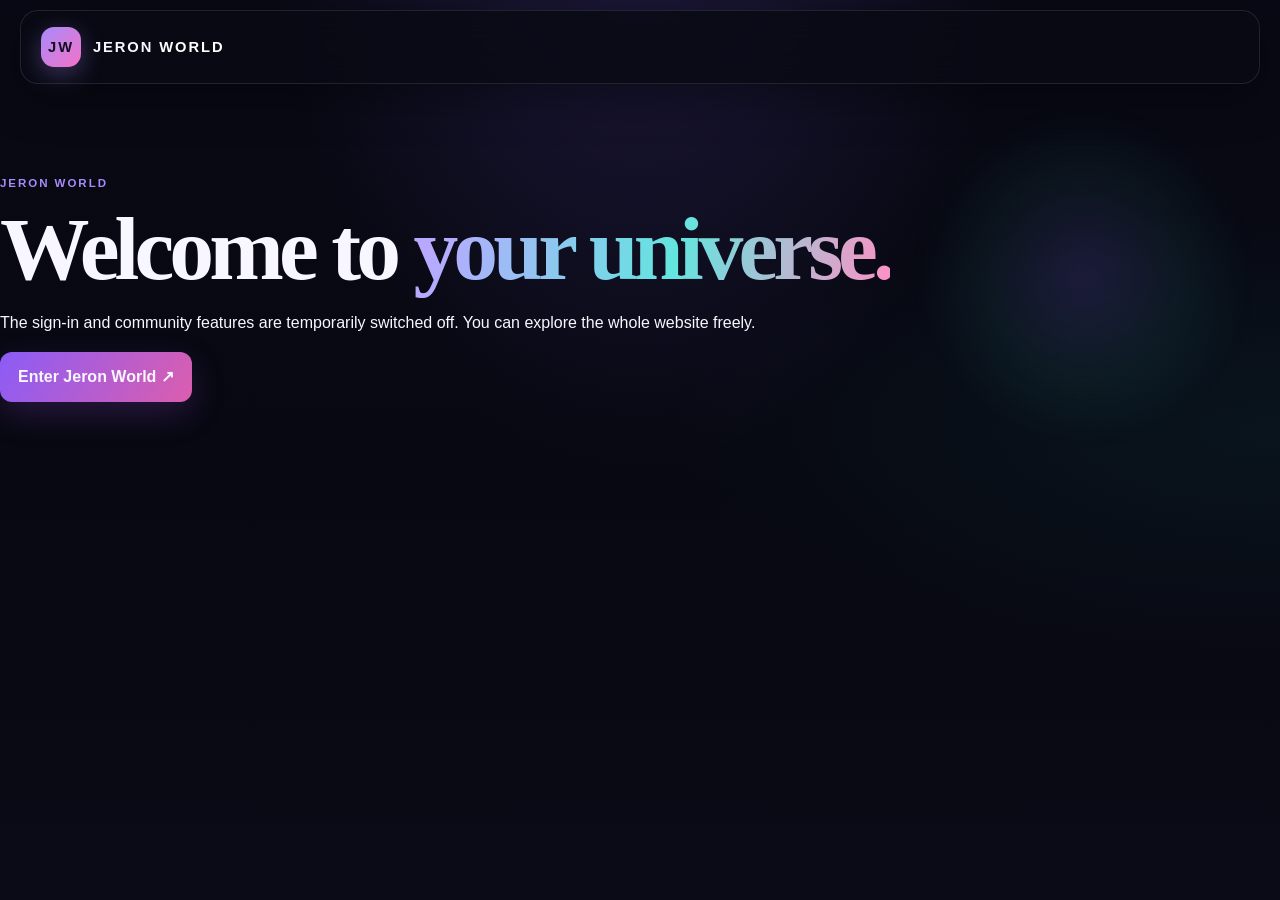
<file: community.html>
<!doctype html>
<html lang="en">
<head>
<meta charset="utf-8"><meta name="viewport" content="width=device-width,initial-scale=1">
<meta name="theme-color" content="#080811"><meta name="description" content="Explore Jeron World.">
<title>Explore | Jeron World</title>
<link rel="stylesheet" href="style.css?v=20261104f">
<script src="script.js?v=20261104f" defer></script>
</head>
<body>
<header class="site-header"><a class="brand" href="index.html"><span class="brand-mark">JW</span><span>JERON <b>WORLD</b></span></a></header>
<main class="page-hero"><p class="eyebrow">JERON WORLD</p><h1>Welcome to <span>your universe.</span></h1><p>The sign-in and community features are temporarily switched off. You can explore the whole website freely.</p><a class="button button-primary" href="index.html">Enter Jeron World ↗</a></main>
</body></html>
</file>
<file: style.css>
:root{--bg:#080811;--panel:#12121f;--text:#f8f7ff;--muted:#aaa8bd;--purple:#a78bfa;--pink:#f472c8;--line:rgba(255,255,255,.1);--max:1180px}*{box-sizing:border-box}html{scroll-behavior:smooth}body{margin:0;background:radial-gradient(ellipse at 75% -5%,#30204c 0,transparent 35%),var(--bg);color:var(--text);font:16px/1.65 'DM Sans',sans-serif}a{color:inherit;text-decoration:none}img{display:block;max-width:100%}.site-header{position:sticky;top:0;z-index:50;display:flex;align-items:center;justify-content:space-between;gap:20px;max-width:var(--max);margin:auto;padding:14px 24px;background:#080811ed;backdrop-filter:blur(18px);border-bottom:1px solid var(--line)}.brand{display:flex;align-items:center;gap:10px;font-weight:800;letter-spacing:.1em;font-size:.9rem}.brand-mark{display:grid;place-items:center;width:40px;height:40px;border-radius:13px;background:linear-gradient(135deg,var(--purple),var(--pink))}.main-nav{display:flex;gap:clamp(10px,2vw,23px)}.main-nav a{color:var(--muted);font-size:.9rem;font-weight:700}.main-nav a:hover{color:#fff}.menu-toggle{display:none;background:#19182a;border:1px solid var(--line);border-radius:10px;color:#fff;padding:9px 13px}main{max-width:var(--max);margin:auto;padding:0 24px 80px}.hero{display:grid;grid-template-columns:1.08fr .92fr;gap:48px;align-items:center;padding:75px 0 55px}.eyebrow{color:var(--purple);font-size:.72rem;font-weight:800;letter-spacing:.17em;text-transform:uppercase;margin:0 0 12px}.hero h1,.page-hero h1{font:700 clamp(2.8rem,6vw,5.4rem)/1.02 'Space Grotesk';letter-spacing:-.055em;margin:0}.hero h1 span,.page-hero h1 span{background:linear-gradient(100deg,#c4b5fd,#f0abdc);background-clip:text;color:transparent}.hero-intro,.page-hero>p:last-child{color:var(--muted);font-size:1.1rem;max-width:650px}.hero-actions{display:flex;flex-wrap:wrap;gap:12px;margin-top:26px}.button{display:inline-flex;padding:12px 18px;border-radius:12px;font-weight:800}.button-primary{background:linear-gradient(120deg,#8b5cf6,#db5eae);box-shadow:0 12px 35px #a855f733}.button-quiet{border:1px solid var(--line);background:#ffffff08}.hero-tags{display:flex;flex-wrap:wrap;gap:9px;margin-top:24px}.hero-tags span{padding:7px 12px;border:1px solid var(--line);border-radius:30px;color:var(--muted);font-size:.82rem}.hero-art{height:490px;position:relative;overflow:hidden;border:1px solid var(--line);border-radius:28px;box-shadow:0 25px 70px #0008}.hero-art img{width:100%;height:100%;object-fit:cover}.hero-shade{position:absolute;inset:0;background:linear-gradient(180deg,#08081108,#080811dd)}.hero-symbol{position:absolute;bottom:25px;left:25px;font:700 2.5rem 'Space Grotesk'}.floating-tag{position:absolute;left:20px;padding:7px 12px;border:1px solid #ffffff35;background:#09081299;border-radius:30px;font-size:.68rem;letter-spacing:.13em}.tag-top{top:20px}.tag-bottom{bottom:82px}.section-wrap{padding-top:48px}.section-heading h2,.cta-band h2{font:700 clamp(1.7rem,3vw,2.5rem)/1.15 'Space Grotesk';margin:0}.muted,.small-note{color:var(--muted)}.feature-grid{display:grid;grid-template-columns:repeat(2,1fr);gap:16px}.feature-card{min-height:220px;padding:25px;border:1px solid var(--line);border-radius:22px;background:linear-gradient(135deg,#211a36,#11111d);display:flex;flex-direction:column;align-items:flex-start;transition:.25s}.feature-card:hover{transform:translateY(-4px);border-color:#a78bfa88}.feature-card>span{font-size:.7rem;color:#c4b5fd;letter-spacing:.15em;font-weight:800}.feature-card h3{font:700 1.8rem 'Space Grotesk';margin:22px 0 4px}.feature-card p{color:var(--muted)}.feature-card b{margin-top:auto;color:#e9d5ff}.feature-music{background:linear-gradient(135deg,#152c3b,#11111d)}.feature-movies{background:linear-gradient(135deg,#3a2130,#11111d)}.feature-videos{background:linear-gradient(135deg,#282044,#11111d)}.page-hero{padding:75px 0 36px}.page-hero h1{max-width:900px}.card-grid{display:grid;grid-template-columns:repeat(3,minmax(0,1fr));gap:18px}.content-card{overflow:hidden;border:1px solid var(--line);border-radius:19px;background:linear-gradient(180deg,#171625,#10101a);transition:.25s}.content-card:hover{transform:translateY(-5px);border-color:#a78bfa99}.poster-img{width:100%;aspect-ratio:4/4.8;object-fit:cover;background:var(--panel)}.card-body{padding:16px}.card-body h2{margin:0 0 5px;font:700 1.2rem 'Space Grotesk'}.card-body p{color:var(--muted);font-size:.92rem}.text-link{color:#c4b5fd;font-weight:800}.cta-band{margin-top:65px;padding:36px;border:1px solid #a78bfa44;border-radius:24px;background:radial-gradient(ellipse at 90% 0,#633e8c55,transparent 55%),#151321}.cta-band p{color:var(--muted)}.site-footer{max-width:var(--max);margin:auto;padding:25px 24px 42px;border-top:1px solid var(--line);display:flex;align-items:center;justify-content:space-between;gap:20px;color:var(--muted);font-size:.9rem}.link-grid{display:grid;grid-template-columns:repeat(2,minmax(0,1fr));gap:14px}.social-link{display:flex;justify-content:space-between;align-items:center;gap:15px;padding:19px;border:1px solid var(--line);border-radius:15px;background:#ffffff06}.social-link b{color:#c4b5fd}.about-section{display:grid;grid-template-columns:.85fr 1.15fr;gap:42px;align-items:center;padding-top:30px}.profile-frame{height:430px;overflow:hidden;border:1px solid var(--line);border-radius:25px}.profile-frame img{width:100%;height:100%;object-fit:cover}.about-copy h2{font:700 clamp(2rem,4vw,3.2rem) 'Space Grotesk'}.about-copy p{color:var(--muted)}.video-feature{display:grid;grid-template-columns:1.3fr .7fr;gap:22px;align-items:center;padding:18px;border:1px solid var(--line);border-radius:22px;background:#ffffff06}.video-frame{position:relative;aspect-ratio:16/9;overflow:hidden;border-radius:15px}.video-frame iframe{position:absolute;inset:0;width:100%;height:100%;border:0}.video-copy{padding:10px}.small-note{font-size:.88rem}@media(max-width:900px){.main-nav{gap:10px}.main-nav a{font-size:.8rem}.hero{gap:25px}.hero-art{height:390px}.card-grid{grid-template-columns:repeat(2,minmax(0,1fr))}}@media(max-width:680px){.site-header{flex-wrap:wrap;padding:12px 18px}.menu-toggle{display:block}.main-nav{display:none;order:3;width:100%;flex-direction:column;padding:8px 0 12px}.main-nav.open{display:flex}.main-nav a{padding:8px 4px;font-size:.95rem}main{padding:0 18px 60px}.hero{grid-template-columns:1fr;padding-top:44px}.hero-art{height:280px}.feature-grid,.card-grid,.about-section,.video-feature,.link-grid{grid-template-columns:1fr}.profile-frame{height:330px}.page-hero{padding-top:48px}.site-footer{padding:22px 18px 35px;flex-direction:column;align-items:flex-start}.cta-band{padding:25px}}

/* Streaming-dashboard inspired Movie Hub */
.movie-dashboard{background:#050408;color:#f4f2ec}.movie-dashboard .site-header{background:#050408ed;border-color:#434250}.movie-dashboard .brand-mark{background:linear-gradient(135deg,#49c4d7,#195aa6);color:#050408}.movie-dashboard .main-nav a:hover,.movie-dashboard .main-nav a[aria-current=page]{color:#49c4d7}.movie-main{max-width:1280px}.movie-welcome{display:flex;align-items:center;justify-content:space-between;gap:30px;padding:58px 0 36px}.movie-welcome h1{font:700 clamp(2.5rem,5vw,4.7rem)/1.02 'Space Grotesk';letter-spacing:-.05em;margin:0}.movie-welcome h1 span{color:#49c4d7}.movie-welcome p:not(.eyebrow){color:#aaa8ad;max-width:580px}.movie-welcome-art{width:210px;height:155px;flex:none;border-radius:22px;background:linear-gradient(135deg,#542614,#cf511a 55%,#bb915c);display:flex;flex-direction:column;justify-content:center;align-items:center;box-shadow:0 20px 55px #cf511a22;transform:rotate(2deg)}.movie-welcome-art span{font:700 4rem 'Space Grotesk';color:#fff}.movie-welcome-art small{letter-spacing:.2em;font-weight:800;color:#fff}.movie-toolbar{padding:18px;border:1px solid #434250;border-radius:18px;background:#111016;display:grid;gap:16px}.movie-search{display:flex;align-items:center;gap:12px;background:#050408;border:1px solid #434250;border-radius:12px;padding:0 14px}.movie-search span{font-size:1.6rem;color:#49c4d7}.movie-search input{width:100%;background:transparent;border:0;outline:0;color:#f4f2ec;padding:14px 0}.movie-search input:focus{box-shadow:none}.movie-filters{display:flex;flex-wrap:wrap;gap:9px}.filter-chip{border:1px solid #434250;background:#17151d;color:#c8c5cc;border-radius:30px;padding:8px 15px;font-weight:700;cursor:pointer}.filter-chip.active,.filter-chip:hover{background:#49c4d7;color:#050408;border-color:#49c4d7}.movie-status{color:#aaa8ad;font-size:.86rem;min-height:22px}.movie-section{padding-top:34px}.movie-section-heading{display:flex;justify-content:space-between;align-items:end;gap:20px;margin-bottom:18px}.movie-section-heading h2,.movie-note h2{font:700 clamp(1.5rem,3vw,2.2rem) 'Space Grotesk';margin:0}.movie-section-heading p:not(.eyebrow),.movie-note p:not(.eyebrow){color:#aaa8ad;margin:5px 0 0}.section-count{font-size:.68rem;letter-spacing:.15em;color:#49c4d7;border:1px solid #49c4d755;padding:7px 10px;border-radius:8px}.movie-grid{display:grid;grid-template-columns:repeat(5,minmax(0,1fr));gap:15px}.movie-card{overflow:hidden;background:#111016;border:1px solid #292730;border-radius:14px;transition:.22s}.movie-card:hover{transform:translateY(-4px);border-color:#49c4d7;box-shadow:0 14px 35px #0007}.movie-card[hidden]{display:none}.movie-poster{height:255px;display:block;position:relative;overflow:hidden;background:linear-gradient(135deg,#542614,#195aa6)}.movie-poster img{width:100%;height:100%;object-fit:cover;transition:transform .35s}.movie-card:hover .movie-poster img{transform:scale(1.04)}.movie-badge{position:absolute;top:10px;left:10px;border-radius:6px;padding:5px 8px;font-size:.62rem;font-weight:800;letter-spacing:.08em}.badge-hit{background:#49c4d7;color:#050408}.badge-soon{background:#cf511a;color:white}.movie-info{padding:13px}.movie-meta{display:flex;justify-content:space-between;gap:8px;color:#49c4d7;font-size:.66rem;font-weight:700}.movie-info h3{font:700 1rem/1.25 'Space Grotesk';margin:9px 0 6px}.movie-info p{color:#aaa8ad;font-size:.78rem;line-height:1.5;min-height:58px;margin:0 0 10px}.movie-link{font-size:.77rem;color:#49c4d7;font-weight:800}.movie-note{display:flex;justify-content:space-between;align-items:center;gap:25px;margin-top:45px;padding:25px;border:1px solid #434250;border-radius:18px;background:linear-gradient(120deg,#15131a,#1d1512)}.movie-service-links{display:flex;flex-wrap:wrap;gap:10px}.movie-service-links a{padding:9px 12px;border:1px solid #bb915c66;border-radius:9px;color:#dcdcd3;font-size:.82rem;font-weight:700}.movie-service-links a:hover{background:#542614}.movie-dashboard .site-footer{border-color:#434250}.movie-dashboard .small-note{color:#aaa8ad}@media(max-width:1050px){.movie-grid{grid-template-columns:repeat(3,minmax(0,1fr))}}@media(max-width:680px){.movie-welcome{padding-top:42px}.movie-welcome-art{display:none}.movie-section-heading{align-items:flex-start;flex-direction:column}.movie-grid{grid-template-columns:repeat(2,minmax(0,1fr));gap:11px}.movie-poster{height:220px}.movie-note{align-items:flex-start;flex-direction:column}.movie-info{padding:10px}.movie-info h3{font-size:.92rem}.movie-info p{font-size:.73rem}.movie-meta{font-size:.59rem}}@media(max-width:390px){.movie-grid{grid-template-columns:1fr 1fr}.movie-poster{height:185px}}
/* Restored sign-in and community tools */
.community-section{padding-bottom:25px}.community-heading h2{font:700 clamp(1.7rem,3vw,2.4rem) 'Space Grotesk';margin:0}.community-grid{display:grid;grid-template-columns:repeat(2,minmax(0,1fr));gap:18px;margin:20px 0}.panel{background:#111016;border:1px solid #34313d;border-radius:18px;padding:22px}.panel h3{font:700 1.35rem 'Space Grotesk';margin:4px 0}.panel-icon{display:grid;place-items:center;width:42px;height:42px;border-radius:13px;background:#49c4d722;color:#49c4d7;font-size:1.3rem}.stack-form{display:flex;flex-direction:column;gap:11px;margin-top:15px}.stack-form label{font-size:.85rem;color:#c8c5cc;font-weight:700}.stack-form input,.stack-form textarea,.chat-form input{width:100%;background:#08070c;border:1px solid #434250;border-radius:10px;color:#f4f2ec;padding:12px}.stack-form input:focus,.stack-form textarea:focus,.chat-form input:focus{outline:2px solid #49c4d7}.panel button{background:#49c4d7;color:#050408;border:0;border-radius:10px;padding:12px 16px;font-weight:800;cursor:pointer}.panel .ghost-button{background:transparent;color:#49c4d7;border:1px solid #49c4d7}.form-status{min-height:24px;color:#49c4d7;font-size:.86rem;margin-top:12px}.form-status.error,.error{color:#ff7777}.hidden{display:none!important}.comment-list{list-style:none;padding:0;margin:18px 0 0;display:grid;gap:10px}.comment-list li{background:#08070c;border:1px solid #34313d;border-radius:12px;padding:12px}.comment-list li b{display:block}.comment-list li span{font-size:.72rem;color:#aaa8ad}.comment-list li p{margin:8px 0 0}.chat-messages{display:flex;flex-direction:column;gap:9px;max-height:270px;overflow:auto;padding:12px;background:#08070c;border:1px solid #34313d;border-radius:12px}.chat-item{padding:9px 11px;background:#17151d;border-radius:10px;font-size:.9rem}.chat-item strong{color:#49c4d7}.chat-form{display:flex;gap:10px;margin-top:12px}.chat-form input{flex:1}.chat-form button{flex:none}.community-section .small-note{font-size:.78rem}@media(max-width:680px){.community-grid{grid-template-columns:1fr}.panel{padding:17px}.chat-form{flex-direction:column;align-items:stretch}}


/* JERON WORLD — premium member experience refresh */
:root{--jw-cyan:#55e5e1;--jw-violet:#8b72ff;--jw-rose:#ff6fae;--jw-glass:rgba(18,19,35,.78)}
body{background-color:#070811;background-image:radial-gradient(ellipse at 12% 0%,rgba(98,66,173,.22),transparent 38%),radial-gradient(ellipse at 88% 22%,rgba(30,144,160,.12),transparent 34%),linear-gradient(180deg,#080914 0%,#070811 58%,#0b0a14 100%)}
.site-header{max-width:1340px;width:calc(100% - 36px);margin:0 auto;top:10px;border:1px solid rgba(255,255,255,.1);border-radius:18px;background:rgba(9,10,20,.82);box-shadow:0 14px 45px #0005}
.brand-mark{box-shadow:0 7px 24px #a78bfa55;color:#100d20}
.main-nav a{transition:color .2s ease}
.main-nav a[aria-current=page]{color:var(--jw-cyan)}
main{max-width:1340px}
.hero{min-height:590px;padding-top:82px}
.hero h1{font-size:clamp(3.2rem,7vw,6.4rem)}
.hero h1 span,.page-hero h1 span{background-image:linear-gradient(100deg,#b8a9ff 5%,#63e5df 55%,#ff91c5 100%)}
.hero-art{border-radius:34px;box-shadow:0 35px 100px #0009,0 0 0 1px #ffffff0b}
.hero-art:after{content:"";position:absolute;inset:0;border:1px solid #ffffff1b;border-radius:inherit;pointer-events:none}
.feature-card{position:relative;isolation:isolate;overflow:hidden;min-height:245px;padding:30px;background-color:#141326}
.feature-card:after{content:"";position:absolute;width:190px;height:190px;border-radius:50%;right:-65px;top:-70px;background:radial-gradient(circle,#ffffff22,transparent 68%);z-index:-1;transition:transform .35s}
.feature-card:hover:after{transform:scale(1.5)}
.feature-card h3{font-size:2rem}
.feature-card b{color:var(--jw-cyan)}
.button{transition:transform .2s,box-shadow .2s}
.button:hover{transform:translateY(-2px);box-shadow:0 15px 35px #8b5cf655}
.cta-band{position:relative;overflow:hidden;background:radial-gradient(ellipse at 100% 0%,#2a9caa30,transparent 48%),radial-gradient(ellipse at 0% 100%,#9d5fe633,transparent 50%),#121321}
.page-hero{padding-top:80px}
.card-grid{gap:22px}
.content-card{box-shadow:0 15px 40px #0004}
.content-card:hover{box-shadow:0 22px 50px #0008}
.site-footer{max-width:1340px}
.member-controls{display:flex;align-items:center;gap:9px;margin-left:8px;padding-left:14px;border-left:1px solid var(--line)}
.member-email{max-width:150px;overflow:hidden;text-overflow:ellipsis;white-space:nowrap;color:#b9b5cb;font-size:.75rem}
.member-logout{border:1px solid #55e5e177;background:#55e5e114;color:#70e9e4;border-radius:9px;padding:7px 10px;font-size:.75rem;font-weight:800;cursor:pointer}
.member-logout:hover{background:#55e5e12a}
body[data-auth-required="true"]{overflow:hidden}
body[data-auth-required="true"]>*{visibility:hidden!important}
body[data-auth-required="true"]::before{content:"JW  /  JERON WORLD";visibility:visible;position:fixed;z-index:9999;inset:0;display:grid;place-items:center;background:radial-gradient(ellipse at 50% 40%,#242044 0%,#090914 65%);color:#dcd7ff;font:800 1.05rem 'Space Grotesk';letter-spacing:.22em;text-align:center}
body[data-auth-required="true"]::after{content:"VERIFYING YOUR MEMBER PASS  •  PLEASE WAIT";visibility:visible;position:fixed;z-index:10000;top:calc(50% + 38px);left:0;width:100%;text-align:center;color:#8f8ca9;font:700 .65rem 'DM Sans';letter-spacing:.19em}
.movie-global-search{padding-top:15px;border-top:1px solid #34313d}
.global-search-label{display:block;color:#55e5e1;font-size:.67rem;font-weight:900;letter-spacing:.16em;margin-bottom:10px}
.movie-provider-links{display:flex;flex-wrap:wrap;gap:9px}
.movie-provider-links a{padding:9px 13px;border:1px solid #ffffff20;border-radius:10px;background:#ffffff08;color:#f5f2ff;font-size:.8rem;font-weight:800;transition:.2s}
.movie-provider-links a:hover{border-color:#55e5e1;background:#55e5e114;color:#72efea;transform:translateY(-2px)}
.movie-global-search p{color:#aaa8ad;font-size:.78rem;margin:10px 0 0}
.movie-toolbar{box-shadow:0 18px 55px #0005}
.movie-card{box-shadow:0 12px 30px #0003}
.movie-dashboard .site-header{width:calc(100% - 36px);max-width:1340px}
.community-section{max-width:1040px;margin:0 auto}
.community-heading{padding:20px 0}
.community-section .panel{background:linear-gradient(145deg,rgba(27,26,48,.95),rgba(12,13,24,.96));border-color:#ffffff18;box-shadow:0 18px 50px #0004}
.community-section .auth-panel{border-color:#8b72ff66;background:radial-gradient(ellipse at 100% 0%,#8b72ff20,transparent 55%),linear-gradient(145deg,#211c3a,#11111f)}
.community-section .auth-panel h3{font-size:1.65rem}
.community-section .panel-icon{background:linear-gradient(135deg,#8b72ff33,#55e5e122);color:#bcb0ff}
.community-section .panel button{background:linear-gradient(100deg,#8b72ff,#55dcd9);color:#090914;box-shadow:0 10px 25px #8b72ff26}
.community-section .panel button:hover{filter:brightness(1.1);transform:translateY(-1px)}
.community-section .stack-form input,.community-section .stack-form textarea{background:#080914;border-color:#ffffff1c}
.community-section .form-status{color:#72e8df}
@media(max-width:900px){.member-controls{margin:8px 0 0;padding:10px 0 0;border-left:0;border-top:1px solid var(--line);width:100%}.member-email{max-width:60vw}}
@media(max-width:680px){.site-header{width:calc(100% - 24px);top:6px}.hero{min-height:0;padding-top:48px}.feature-card{min-height:215px}.page-hero{padding-top:55px}.movie-dashboard .site-header{width:calc(100% - 24px)}}


/* 2026 VISUAL RELEASE — new editorial / streaming landing page */
.jw-home{max-width:1380px!important;padding-left:34px!important;padding-right:34px!important}
.jw-hero{display:grid;grid-template-columns:1.03fr .97fr;gap:clamp(35px,6vw,90px);align-items:center;padding:88px 0 58px;min-height:650px}
.jw-hero-copy{position:relative;z-index:2}
.jw-hero .eyebrow{display:flex;align-items:center;gap:10px;color:#b7a6ff}
.live-dot{width:8px;height:8px;border-radius:50%;background:#64eee0;box-shadow:0 0 16px #64eee0;display:inline-block}
.jw-hero h1{font:700 clamp(3.6rem,7.2vw,7rem)/.98 'Space Grotesk';letter-spacing:-.075em;margin:20px 0}
.jw-hero h1 span{background:linear-gradient(100deg,#b4a0ff 0%,#62e8e1 58%,#ff8bc6 100%);background-clip:text;color:transparent}
.jw-lead{max-width:570px;color:#b4b2c4;font-size:1.08rem;line-height:1.85}
.jw-proof{display:flex;flex-wrap:wrap;gap:18px;margin-top:30px;color:#8f8ca7;font-size:.76rem;font-weight:700}
.jw-hero-visual{height:510px;position:relative;isolation:isolate;border-radius:35px;overflow:hidden;border:1px solid #ffffff25;background:#161326;box-shadow:0 35px 100px #0009,0 0 70px #8b72ff18}
.jw-hero-visual>img{width:100%;height:100%;object-fit:cover;opacity:.82;transform:scale(1.04)}
.jw-visual-overlay{position:absolute;inset:0;background:linear-gradient(180deg,#09091410 0%,#09091430 45%,#090914e8 100%),linear-gradient(90deg,#17112b44,transparent)}
.jw-orbit{position:absolute;border:1px solid #ffffff38;border-radius:50%;width:380px;height:380px;left:50%;top:45%;transform:translate(-50%,-50%) rotate(-22deg)}
.orbit-two{width:480px;height:250px;transform:translate(-50%,-50%) rotate(35deg);border-color:#68e9e255}
.jw-visual-title{position:absolute;left:34px;bottom:40px;display:flex;flex-direction:column}
.jw-visual-title span{font:700 clamp(4rem,8vw,7rem)/.9 'Space Grotesk';letter-spacing:-.1em;text-shadow:0 8px 40px #000}
.jw-visual-title small{font-size:.62rem;letter-spacing:.25em;font-weight:900;margin-top:12px;color:#b9b5d0}
.jw-floating-card{position:absolute;right:22px;top:25px;display:flex;align-items:center;gap:12px;padding:13px 17px;border:1px solid #ffffff2b;border-radius:15px;background:#0b0b18b8;backdrop-filter:blur(16px);box-shadow:0 15px 45px #0006}
.floating-icon{width:34px;height:34px;display:grid;place-items:center;border-radius:11px;background:linear-gradient(135deg,#a78bfa,#55e5e1);color:#111}
.jw-floating-card div{display:flex;flex-direction:column}.jw-floating-card b{font-size:.8rem}.jw-floating-card small{font-size:.67rem;color:#aaa8bd}
.jw-stats{display:grid;grid-template-columns:repeat(4,1fr);border-top:1px solid #ffffff16;border-bottom:1px solid #ffffff16;padding:21px 0;margin:0 0 70px}
.jw-stats div{display:flex;align-items:center;gap:14px;padding:0 18px;border-right:1px solid #ffffff16}
.jw-stats div:first-child{padding-left:0}.jw-stats div:last-child{border:0}
.jw-stats b{font:700 1.45rem 'Space Grotesk';color:#6ce4df}.jw-stats span{font-size:.83rem;color:#aaa8bd;font-weight:700}
.jw-discover{padding:15px 0 45px}
.jw-section-head{display:flex;justify-content:space-between;align-items:end;gap:20px;margin-bottom:23px}
.jw-section-head h2,.jw-founder-strip h2,.jw-bottom-cta h2{font:700 clamp(2.1rem,4vw,3.5rem)/1.05 'Space Grotesk';letter-spacing:-.055em;margin:0}
.jw-section-head>div>p:last-child{color:#aaa8bd;margin:10px 0 0}
.jw-side-note{font-size:.65rem;letter-spacing:.2em;color:#77758e;font-weight:800}
.jw-bento{display:grid;grid-template-columns:1.2fr .8fr;grid-template-rows:260px 260px;gap:16px}
.jw-tile{position:relative;isolation:isolate;overflow:hidden;border:1px solid #ffffff1b;border-radius:23px;background:#151323;min-height:230px;display:flex;align-items:flex-end;padding:25px;transition:transform .3s,border-color .3s,box-shadow .3s}
.jw-tile:hover{transform:translateY(-5px);border-color:#75e8e0aa;box-shadow:0 22px 55px #0007}
.jw-tile>img{position:absolute;inset:0;width:100%;height:100%;object-fit:cover;z-index:-2;transition:transform .6s;opacity:.72}
.jw-tile:hover>img{transform:scale(1.06)}
.jw-tile:after{content:"";position:absolute;inset:0;z-index:-1;background:linear-gradient(0deg,#090914f2 0%,#09091488 45%,#09091408 100%)}
.jw-tile>div{max-width:540px}
.jw-tile h3{font:700 clamp(1.6rem,3vw,2.3rem) 'Space Grotesk';margin:4px 0}
.jw-tile p{color:#c4c0d1;font-size:.87rem;max-width:480px;margin:6px 0 12px}
.jw-tile b{font-size:.8rem;color:#78e8e2}
.tile-index{position:absolute;top:18px;left:20px;color:#e5e1f2;font-size:.65rem;letter-spacing:.17em;font-weight:900}
.tile-movies{grid-row:span 2}
.tile-anime{background:#1d1630}.tile-music{background:#12232b}.tile-video{display:none}
.jw-founder-strip{position:relative;display:grid;grid-template-columns:110px 1fr auto;align-items:center;gap:28px;margin:75px 0;padding:42px;border:1px solid #ffffff1b;border-radius:27px;background:radial-gradient(ellipse at 0% 0%,#8065d52b,transparent 55%),linear-gradient(120deg,#141426,#10111c)}
.founder-monogram{width:100px;height:100px;display:grid;place-items:center;border-radius:28px;background:linear-gradient(140deg,#8b72ff,#55e5e1);color:#0c0c18;font:700 2.2rem 'Space Grotesk';box-shadow:0 15px 40px #8b72ff44}
.jw-founder-strip h2{font-size:clamp(1.8rem,3.5vw,3rem)}.jw-founder-strip h2 span{color:#67e4df}
.jw-founder-strip p:not(.eyebrow){max-width:650px;color:#aaa8bd}
.founder-stamp{font:700 1.2rem/1.1 'Space Grotesk';letter-spacing:.12em;color:#aaa4ca;text-align:center;transform:rotate(7deg);border:1px solid #a78bfa77;padding:15px;border-radius:50%;width:116px;height:116px;display:grid;align-content:center}
.founder-stamp span{font-size:.5rem;color:#62e8e1}
.jw-bottom-cta{text-align:center;margin:70px 0 15px;padding:70px 25px;border:1px solid #8b72ff55;border-radius:30px;background:radial-gradient(ellipse at 50% 0%,#8b72ff2b,transparent 60%),linear-gradient(135deg,#151326,#0e121c)}
.jw-bottom-cta h2{font-size:clamp(2.5rem,5vw,4.4rem);margin:10px 0}
.jw-bottom-cta h2 br+span{color:#62e8e1}
.jw-bottom-cta p:not(.eyebrow){color:#aaa8bd;margin:0 0 24px}
@media(max-width:900px){.jw-hero{grid-template-columns:1fr;padding-top:58px;min-height:0}.jw-hero-visual{height:390px}.jw-bento{grid-template-rows:230px 230px}.jw-founder-strip{grid-template-columns:85px 1fr}.founder-monogram{width:78px;height:78px}.founder-stamp{display:none}}
@media(max-width:620px){.jw-home{padding-left:18px!important;padding-right:18px!important}.jw-hero{padding-top:42px;gap:28px}.jw-hero h1{font-size:clamp(3.1rem,14vw,5rem)}.jw-hero-visual{height:290px;border-radius:23px}.jw-floating-card{right:12px;top:12px;padding:9px 11px}.jw-proof{gap:9px 14px;font-size:.68rem}.jw-stats{grid-template-columns:repeat(2,1fr);gap:18px 0;margin-bottom:45px}.jw-stats div{padding:0 9px}.jw-stats div:nth-child(2){border:0}.jw-stats div:nth-child(3){padding-left:0}.jw-section-head{align-items:flex-start;flex-direction:column}.jw-side-note{display:none}.jw-bento{grid-template-columns:1fr;grid-template-rows:250px 220px 220px}.tile-movies{grid-row:auto}.jw-tile{padding:20px}.jw-founder-strip{grid-template-columns:1fr;padding:25px;gap:16px;margin:50px 0}.founder-monogram{width:65px;height:65px;border-radius:18px}.jw-bottom-cta{padding:48px 18px;margin-top:45px}}


/* Clean sign-in-only member gate */
.signin-main{min-height:calc(100vh - 90px);display:grid;place-items:center;padding-top:45px;padding-bottom:65px}
.signin-card{width:min(100%,510px);position:relative;overflow:hidden;padding:clamp(26px,5vw,48px);border:1px solid #ffffff20;border-radius:28px;background:radial-gradient(ellipse at 100% 0%,#8b72ff25,transparent 48%),linear-gradient(145deg,#17172aee,#0d0e19f5);box-shadow:0 28px 90px #0009,0 0 65px #8b72ff12}
.signin-card:before{content:"";position:absolute;inset:0 0 auto;height:3px;background:linear-gradient(90deg,#8b72ff,#55e5e1,#ff6fae)}
.signin-mark{width:58px;height:58px;display:grid;place-items:center;margin-bottom:28px;border-radius:18px;background:linear-gradient(135deg,#8b72ff,#55e5e1);color:#090914;font:800 1.35rem 'Space Grotesk';box-shadow:0 12px 35px #8b72ff44}
.signin-card .eyebrow{margin-bottom:12px}
.signin-card h1{font:700 clamp(2.6rem,7vw,4rem)/1.02 'Space Grotesk';letter-spacing:-.065em;margin:0}
.signin-card h1 span{background:linear-gradient(100deg,#b8a9ff,#63e5df 65%,#ff91c5);background-clip:text;color:transparent}
.signin-intro{color:#aaa8bd;margin:17px 0 25px;line-height:1.7}
.signin-card .stack-form{gap:10px}
.signin-card .stack-form label{color:#d4d1e2;font-size:.82rem}
.signin-card .stack-form input{width:100%;padding:14px 15px;border:1px solid #ffffff22;border-radius:12px;background:#080914;color:#fff;font:inherit;outline:none}
.signin-card .stack-form input:focus{border-color:#65e5df;box-shadow:0 0 0 3px #55e5e122}
.signin-card .stack-form button{margin-top:8px;padding:15px;border:0;border-radius:12px;background:linear-gradient(100deg,#8b72ff,#55dcd9);color:#090914;font-weight:900;font-size:.95rem;cursor:pointer}
.signin-card .stack-form button:disabled{opacity:.65;cursor:wait}
.signin-card .form-status{min-height:24px;margin-top:16px;color:#72e8df;font-size:.84rem;overflow-wrap:anywhere}
.signin-card .form-status.error{color:#ff8585}
.signin-note{margin:15px 0 0;color:#85839b;font-size:.78rem;line-height:1.6}
.signin-card .ghost-button{padding:9px 13px;border:1px solid #55e5e177;border-radius:9px;background:#55e5e114;color:#70e9e4;font-weight:800;cursor:pointer}
@media(max-width:620px){.signin-main{min-height:calc(100vh - 75px);padding:30px 18px 45px}.signin-card{border-radius:22px}}


/* 2026 EXPERT EDITION — refined layout, accessibility and motion */
:root{color-scheme:dark;--jw-cyan:#62e8e1;--jw-lilac:#b7a6ff;--jw-border:rgba(255,255,255,.12);--jw-surface:rgba(19,20,36,.78)}
html{scroll-padding-top:100px;scrollbar-color:#62548e #090914}
body{min-height:100vh;text-rendering:optimizeLegibility;-webkit-font-smoothing:antialiased}
::selection{background:#7f6bdb;color:#fff}
a,button,input{ -webkit-tap-highlight-color:transparent }
a:focus-visible,button:focus-visible,input:focus-visible{outline:3px solid var(--jw-cyan);outline-offset:4px}
.skip-link{position:fixed;z-index:10001;top:12px;left:12px;padding:11px 16px;border-radius:10px;background:#62e8e1;color:#080914;font-weight:900;transform:translateY(-160%);transition:transform .2s}
.skip-link:focus{transform:translateY(0)}
.site-header{transition:background .25s,border-color .25s,box-shadow .25s}
.main-nav a{position:relative;padding:8px 0}
.main-nav a:after{content:"";position:absolute;left:0;right:100%;bottom:0;height:2px;background:linear-gradient(90deg,var(--jw-cyan),var(--jw-lilac));transition:right .22s}
.main-nav a:hover:after,.main-nav a[aria-current=page]:after{right:0}
.main-nav a[aria-current=page]{color:#fff}
.button,.filter-chip,.social-link,.movie-service-links a{transition:transform .2s ease,border-color .2s ease,background .2s ease,box-shadow .2s ease}
.button:active,.filter-chip:active{transform:scale(.98)}
.jw-quick-search{max-width:570px;margin-top:28px;padding:14px;border:1px solid var(--jw-border);border-radius:17px;background:rgba(15,16,30,.72);box-shadow:0 15px 40px #0003;backdrop-filter:blur(14px)}
.jw-quick-search label{display:block;margin:0 0 8px 4px;color:#aaa8bd;font-size:.76rem;font-weight:800;letter-spacing:.04em}
.jw-quick-search>div{display:flex;gap:9px}
.jw-quick-search input{min-width:0;flex:1;border:1px solid #ffffff1c;border-radius:11px;padding:12px 14px;background:#080914;color:#fff;font:inherit}
.jw-quick-search input::placeholder{color:#77758d}
.jw-quick-search button{border:0;border-radius:11px;padding:0 17px;background:linear-gradient(110deg,#8b72ff,#55dcd9);color:#080914;font-weight:900;cursor:pointer}
.jw-quick-search button:hover{filter:brightness(1.1)}
.jw-bento{grid-template-columns:repeat(2,minmax(0,1fr));grid-template-rows:repeat(2,minmax(250px,auto))}
.jw-tile{min-height:250px}
.tile-movies{grid-row:auto}
.tile-video{display:flex;background:#141b2c}
.jw-tile>img{filter:saturate(.9)}
.jw-tile:focus-visible{outline:3px solid var(--jw-cyan);outline-offset:4px}
.jw-hero-visual{box-shadow:0 35px 100px #0009,0 0 0 1px #ffffff12,0 0 90px #8b72ff1a}
.jw-founder-strip{backdrop-filter:blur(14px)}
.movie-search input{font:inherit}
.movie-search:focus-within{border-color:var(--jw-cyan);box-shadow:0 0 0 3px #55e5e11b}
.movie-card:focus-within{border-color:var(--jw-cyan)}
.movie-poster img,.poster-img{background:linear-gradient(135deg,#211b39,#101522)}
.reading-progress{position:fixed;z-index:1000;top:0;left:0;width:100%;height:3px;transform:scaleX(0);transform-origin:left;background:linear-gradient(90deg,#8b72ff,#55e5e1,#ff8bc6);box-shadow:0 0 14px #55e5e177;pointer-events:none}
.back-to-top{position:fixed;z-index:80;right:24px;bottom:24px;width:46px;height:46px;border:1px solid #ffffff30;border-radius:15px;background:#17172beF;color:#70e9e4;font-size:1.4rem;font-weight:900;box-shadow:0 12px 35px #0008;cursor:pointer;opacity:0;visibility:hidden;transform:translateY(10px);transition:opacity .2s,visibility .2s,transform .2s,border-color .2s}
.back-to-top.visible{opacity:1;visibility:visible;transform:translateY(0)}
.back-to-top:hover{border-color:var(--jw-cyan);background:#202039}
.reveal-ready{opacity:0;transform:translateY(18px);transition:opacity .65s ease,transform .65s cubic-bezier(.2,.7,.2,1)}
.reveal-ready.is-visible{opacity:1;transform:translateY(0)}
[hidden]{display:none!important}
.site-footer{margin-top:35px}
@media(max-width:900px){.jw-bento{grid-template-rows:repeat(2,minmax(220px,auto))}.jw-tile{min-height:220px}}
@media(max-width:680px){.jw-bento{grid-template-columns:1fr;grid-template-rows:none}.jw-tile{min-height:225px}.jw-quick-search{padding:11px}.jw-quick-search button{padding:0 13px}.back-to-top{right:15px;bottom:15px;width:43px;height:43px}.site-header{backdrop-filter:blur(22px)}}
@media(prefers-reduced-motion:reduce){html{scroll-behavior:auto}*,*::before,*::after{animation-duration:.01ms!important;animation-iteration-count:1!important;transition-duration:.01ms!important;scroll-behavior:auto!important}.reveal-ready{opacity:1;transform:none}}

/* Jeron World official generated logo */
.brand-logo{width:48px;height:48px;object-fit:cover;border-radius:13px;border:1px solid rgba(85,229,225,.55);box-shadow:0 0 22px rgba(85,229,225,.28)}.jw-hero-visual>img{object-fit:cover;object-position:center;filter:saturate(1.08)}.jw-hero-visual{border:1px solid rgba(85,229,225,.35);box-shadow:0 25px 80px rgba(28,91,190,.18)}@media(max-width:680px){.brand-logo{width:42px;height:42px}}

/* Reliable, visible site identity logo */
.brand{display:flex!important;align-items:center!important;gap:12px!important;min-width:max-content}.brand-logo{display:block!important;flex:0 0 48px!important;width:48px!important;height:48px!important;min-width:48px!important;min-height:48px!important;object-fit:contain!important;object-position:center!important;padding:2px!important;border-radius:12px!important;background:#101827!important;border:1px solid rgba(85,229,225,.7)!important;box-shadow:0 0 0 3px rgba(85,229,225,.08),0 0 24px rgba(85,229,225,.3)!important;opacity:1!important;visibility:visible!important}@media(max-width:680px){.brand-logo{flex-basis:42px!important;width:42px!important;height:42px!important;min-width:42px!important;min-height:42px!important}}

/* JERON AI research chat */
.jeron-ai{padding:76px 0 30px;display:grid;grid-template-columns:.78fr 1.22fr;gap:34px;align-items:start}
.ai-heading h2{font:700 clamp(2.2rem,4vw,3.5rem)/1.05 'Space Grotesk';margin:0 0 14px;letter-spacing:-.05em}
.ai-heading h2 span{background:linear-gradient(100deg,#9b8aff,#55e5e1);background-clip:text;color:transparent}
.ai-heading>p:last-child{color:var(--muted);max-width:440px}
.ai-chat-panel{border:1px solid #55e5e144;border-radius:22px;background:linear-gradient(145deg,#15162a,#0c101c);overflow:hidden;box-shadow:0 22px 70px #0006}
.ai-chat-top{display:flex;align-items:center;gap:12px;padding:17px 19px;border-bottom:1px solid var(--line)}
.ai-orb{display:grid;place-items:center;width:40px;height:40px;border-radius:13px;background:linear-gradient(135deg,#8b72ff,#55e5e1);color:#080811;font-size:1.4rem}
.ai-chat-top div{display:grid;line-height:1.35}.ai-chat-top small{color:var(--muted);font-size:.75rem}
.ai-status{margin-left:auto;color:#65e6c4;font-size:.65rem;font-weight:900;letter-spacing:.13em}
.ai-messages{display:flex;flex-direction:column;gap:12px;padding:18px;min-height:210px;max-height:430px;overflow-y:auto}
.ai-message{max-width:92%;padding:12px 14px;border:1px solid var(--line);border-radius:14px;background:#ffffff08}
.ai-message b{font-size:.68rem;letter-spacing:.12em;color:#9b8aff}
.ai-message p{margin:5px 0 0;white-space:pre-wrap;overflow-wrap:anywhere;color:#eeedf8;font-size:.92rem}
.ai-user{align-self:flex-end;background:#292447;border-color:#9b8aff44}.ai-user b{color:#d1c8ff}
.ai-compose{display:flex;gap:10px;padding:14px;border-top:1px solid var(--line)}
.ai-compose textarea{flex:1;min-width:0;resize:vertical;max-height:130px;border:1px solid #ffffff20;border-radius:12px;background:#080914;color:#fff;padding:12px;font:inherit}
.ai-compose button{align-self:stretch;border:0;border-radius:12px;padding:0 19px;background:linear-gradient(110deg,#8b72ff,#55e5e1);color:#080914;font-weight:900;cursor:pointer}
.ai-compose button:disabled{opacity:.6;cursor:wait}.ai-disclaimer{margin:0;padding:0 15px 14px;color:#89879c;font-size:.72rem}
.ai-sources{display:flex;flex-wrap:wrap;gap:7px;margin-top:12px;padding-top:9px;border-top:1px solid var(--line)}
.ai-sources b{width:100%;color:#65e6c4}.ai-sources a{font-size:.75rem;color:#a8e8f1;text-decoration:underline;overflow-wrap:anywhere}
.sr-only{position:absolute;width:1px;height:1px;padding:0;margin:-1px;overflow:hidden;clip:rect(0,0,0,0);white-space:nowrap;border:0}
@media(max-width:760px){.jeron-ai{grid-template-columns:1fr;padding-top:55px}.ai-messages{min-height:180px}.ai-compose button{padding:0 13px}}


/* JERON WORLD — 9 NOV 2026 PREMIUM ALL-PAGES POLISH */
:root{--jw-cyan:#66eee5;--jw-violet:#a18bff;--jw-pink:#ff8fca;--jw-panel:rgba(20,21,39,.82);--jw-line:rgba(255,255,255,.12)}
body{background-image:radial-gradient(ellipse at 50% -18%,rgba(113,83,206,.23),transparent 42%),radial-gradient(ellipse at 100% 48%,rgba(36,163,172,.08),transparent 34%),linear-gradient(180deg,#080914 0%,#070811 55%,#0b0b17 100%)}
.site-header{width:min(1340px,calc(100% - 40px));padding:12px 20px;min-height:74px;box-shadow:0 14px 44px rgba(0,0,0,.38)}
.brand{letter-spacing:.13em;font-size:.92rem}
.brand b{color:#fff}
.main-nav{align-items:center;gap:clamp(12px,2vw,25px)}
.main-nav a{font-size:.84rem;letter-spacing:.015em}
main:not(.jw-home){padding-bottom:90px}
.page-hero{position:relative;isolation:isolate;overflow:hidden;padding:clamp(58px,8vw,100px) 0 45px;margin-bottom:8px}
.page-hero:before{content:"";position:absolute;z-index:-1;right:2%;top:8%;width:min(34vw,340px);aspect-ratio:1;border-radius:50%;background:radial-gradient(circle,rgba(111,92,207,.2),rgba(76,214,210,.06) 42%,transparent 70%);filter:blur(8px);pointer-events:none}
.page-hero .eyebrow{display:flex;align-items:center;gap:10px}
.page-hero h1{max-width:950px;font-size:clamp(3rem,7vw,6.1rem);line-height:.99}
.page-hero>p:last-child{max-width:680px;line-height:1.85;margin-top:20px}
.card-grid{gap:22px}
.content-card{position:relative;border-radius:22px;background:linear-gradient(150deg,rgba(30,29,52,.96),rgba(12,13,24,.98));border-color:rgba(255,255,255,.12);box-shadow:0 18px 48px rgba(0,0,0,.28)}
.content-card:hover{transform:translateY(-7px);border-color:rgba(102,238,229,.58);box-shadow:0 24px 60px rgba(0,0,0,.45),0 0 30px rgba(102,238,229,.07)}
.poster-img{aspect-ratio:4/4.7;transition:transform .5s cubic-bezier(.2,.7,.2,1);background:linear-gradient(135deg,#201b3b,#101827)}
.content-card:hover .poster-img{transform:scale(1.035)}
.card-body{padding:19px 19px 21px}
.card-body h2{font-size:1.28rem;letter-spacing:-.025em}
.card-body p{line-height:1.75;min-height:3.2em}
.text-link{display:inline-flex;align-items:center;gap:7px;color:var(--jw-cyan);font-size:.88rem}
.text-link:hover{color:#fff}
.section-wrap{padding-top:58px}
.section-wrap>h2{font:700 clamp(1.8rem,3.6vw,2.65rem)/1.15 'Space Grotesk';letter-spacing:-.04em}
.link-grid{gap:13px}
.social-link{min-height:68px;padding:18px 20px;background:linear-gradient(120deg,rgba(27,27,48,.8),rgba(13,15,26,.85));border-color:var(--jw-line);border-radius:16px}
.social-link:hover{transform:translateY(-3px);border-color:#66eee588;background:#66eee50d}
.social-link b{color:var(--jw-cyan);white-space:nowrap}
.site-footer{width:min(1340px,calc(100% - 40px));padding:28px 0 45px;margin-top:45px}
.site-footer .brand{font-size:.82rem}
.site-footer p{margin:0}
.site-footer>a:last-child{color:var(--jw-cyan);font-weight:700}
.about-section{gap:clamp(28px,5vw,70px);padding:35px 0 30px}
.profile-frame{position:relative;height:clamp(330px,43vw,540px);border-radius:28px;border-color:#66eee555;box-shadow:0 25px 70px #0008,0 0 45px #66eee50c}
.profile-frame:after{content:"";position:absolute;inset:12px;border:1px solid #ffffff35;border-radius:19px;pointer-events:none}
.about-copy h2{font-size:clamp(2.2rem,4.6vw,3.7rem);line-height:1.06;letter-spacing:-.05em}
.about-copy p{font-size:1rem;line-height:1.9}
.video-feature{gap:30px;padding:20px;border-radius:25px;background:linear-gradient(130deg,rgba(29,27,51,.92),rgba(12,14,25,.94));border-color:#ffffff1d;box-shadow:0 22px 65px #0006}
.video-frame{border-radius:18px;box-shadow:0 12px 35px #0008}
.video-copy h2{font:700 clamp(2rem,4vw,3rem)/1.1 'Space Grotesk';letter-spacing:-.04em;margin:0}
.video-copy p:not(.eyebrow){color:var(--muted);line-height:1.8}
.cta-band{border-radius:27px}
.movie-dashboard .site-header{width:min(1340px,calc(100% - 40px))}
.movie-welcome{padding:clamp(45px,7vw,80px) 0 38px}
.movie-welcome h1{font-size:clamp(3rem,6.5vw,5.8rem)}
.movie-welcome-art{border:1px solid #ffffff2b;box-shadow:0 22px 65px #cf511a30,0 0 45px #49c4d722}
.movie-toolbar{padding:22px;border-radius:22px;border-color:#ffffff20;background:linear-gradient(145deg,rgba(23,22,34,.96),rgba(10,10,18,.98));box-shadow:0 20px 55px #0006}
.movie-search{min-height:56px}
.movie-search input{font-size:1rem}
.movie-filters{gap:10px}
.filter-chip{padding:10px 17px}
.movie-section{padding-top:45px}
.movie-grid{gap:18px}
.movie-card{border-radius:17px;background:linear-gradient(160deg,#171621,#0c0b12);border-color:#ffffff18}
.movie-poster{height:clamp(220px,24vw,315px)}
.movie-info{padding:15px}
.movie-info h3{font-size:1.04rem;letter-spacing:-.02em}
.movie-info p{line-height:1.65}
.movie-note{border-radius:22px}
.jw-home{padding-bottom:70px}
.jw-hero{padding-top:80px}
.jw-hero-visual{background:radial-gradient(circle at 50% 45%,#25305b,#101020 70%)}
.jw-hero-visual>img{object-fit:contain;padding:clamp(20px,5vw,55px);transform:scale(1.04)}
.jw-visual-overlay{background:linear-gradient(180deg,rgba(6,7,17,.04),rgba(6,7,17,.38))}
.jw-tile{border:1px solid #ffffff22;box-shadow:0 18px 48px #0005}
.jw-tile:hover{border-color:#66eee599;box-shadow:0 25px 65px #0008,0 0 35px #66eee511}
.jw-bottom-cta{border-color:#66eee544}
.signin-card{backdrop-filter:blur(18px)}
@media(max-width:900px){.site-header,.movie-dashboard .site-header{width:calc(100% - 28px)}.main-nav{gap:13px}.main-nav a{font-size:.78rem}.about-section{gap:28px}}
@media(max-width:680px){.site-header,.movie-dashboard .site-header{width:calc(100% - 20px);top:5px;padding:10px 13px}.main-nav{gap:0}.main-nav a{padding:10px 4px}.page-hero{padding-top:55px}.page-hero h1{font-size:clamp(2.8rem,13vw,4.5rem)}.card-grid{grid-template-columns:repeat(2,minmax(0,1fr));gap:12px}.card-body{padding:13px}.card-body h2{font-size:1.05rem}.card-body p{font-size:.82rem;min-height:0}.poster-img{aspect-ratio:4/5.4}.section-wrap{padding-top:42px}.social-link{padding:15px;align-items:flex-start;flex-direction:column;gap:6px}.site-footer{width:calc(100% - 36px);gap:13px}.about-section{padding-top:15px}.profile-frame{height:350px}.video-feature{padding:13px;gap:15px}.video-copy{padding:7px}.movie-welcome{padding-top:45px}.movie-toolbar{padding:14px}.movie-grid{gap:11px}.movie-poster{height:205px}.movie-info{padding:11px}.movie-info p{min-height:0}.jw-hero{padding-top:46px}}
@media(max-width:390px){.card-grid{grid-template-columns:1fr}.poster-img{aspect-ratio:16/10}.movie-poster{height:185px}}


/* Founder profile photo */
.founder-photo{overflow:hidden;padding:0;border-radius:50%;width:clamp(104px,14vw,168px);aspect-ratio:1;flex:0 0 auto;border:2px solid rgba(104,226,255,.75);box-shadow:0 0 28px rgba(104,226,255,.18)}
.founder-photo img{display:block;width:100%;height:100%;object-fit:cover;object-position:center 24%}


/* Jeron World featured music cards */
.music-track-card .poster-img{aspect-ratio:1/1;object-fit:cover}.music-track-card .card-body{display:flex;flex-direction:column;align-items:flex-start;gap:10px}.music-track-card .card-body .text-link{display:inline-block;margin-top:2px}.section-intro{color:var(--muted,#aaa);max-width:720px;line-height:1.7}
</file>
